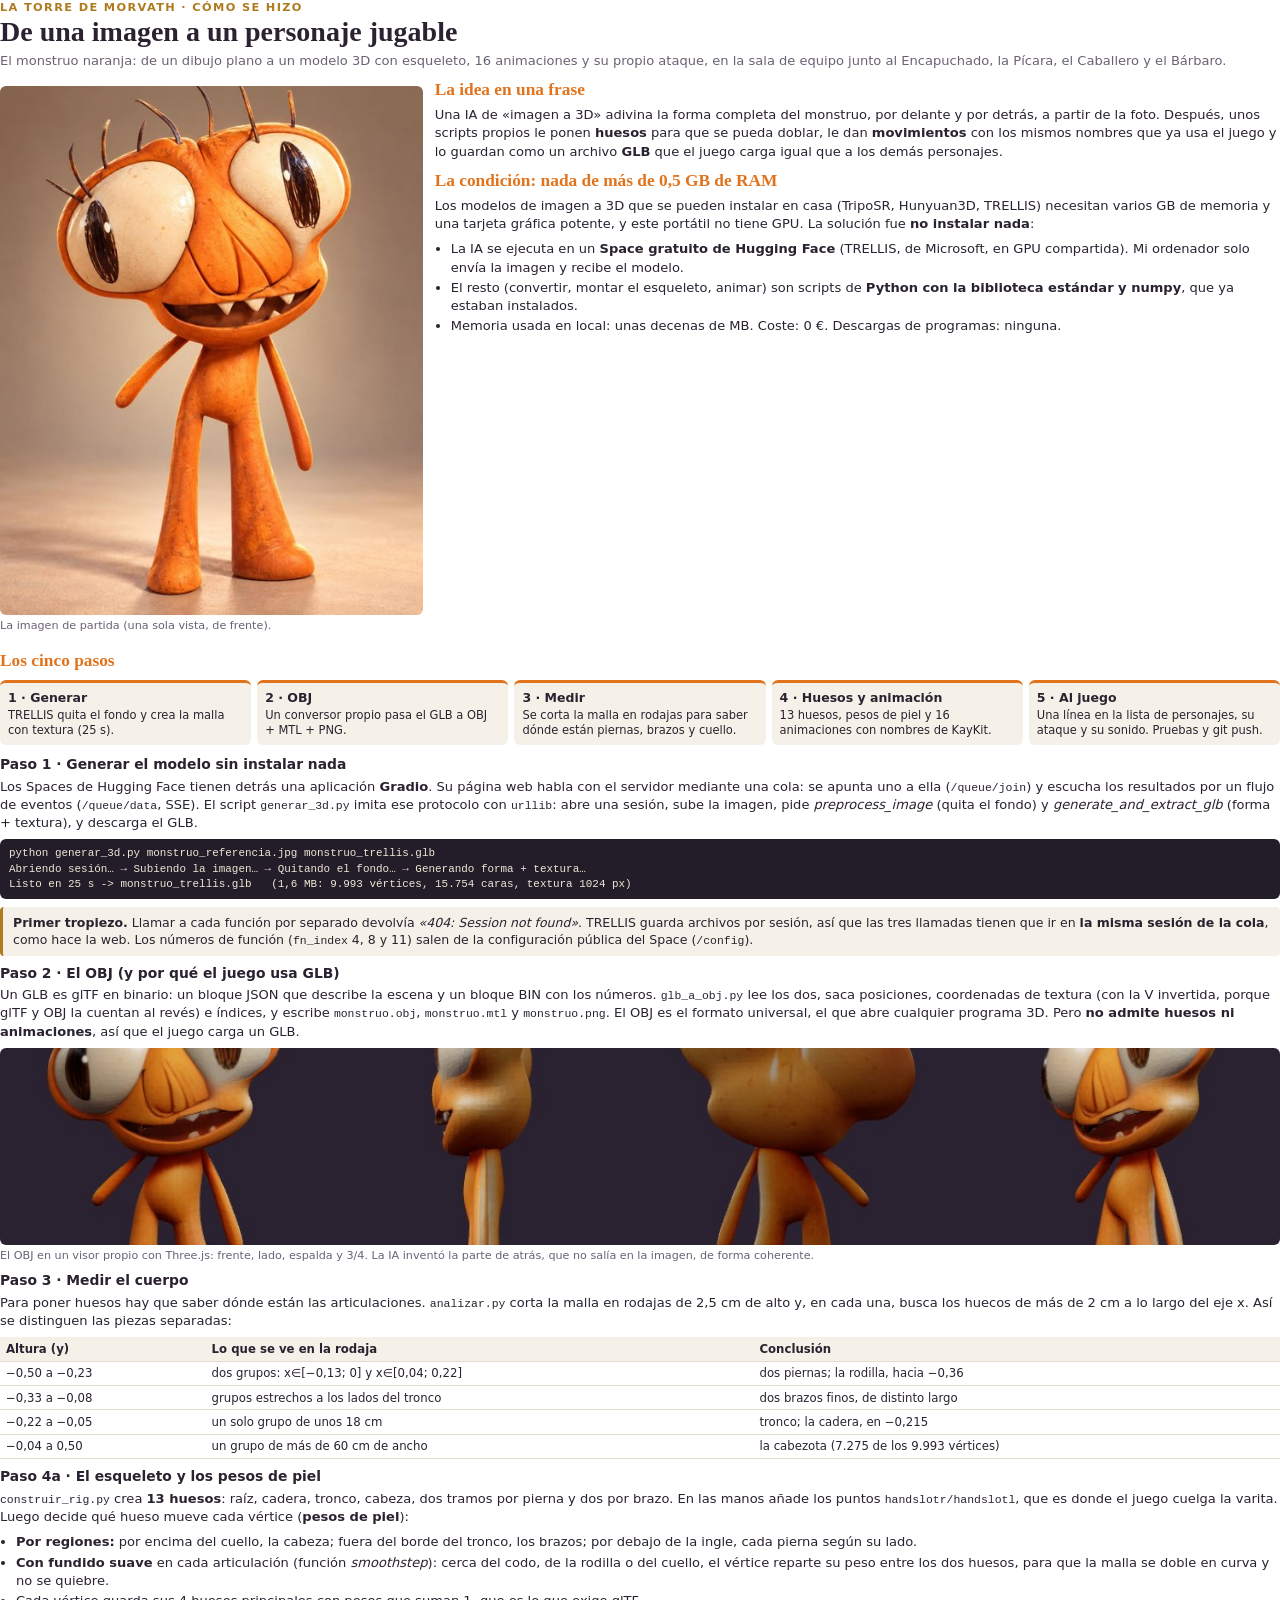
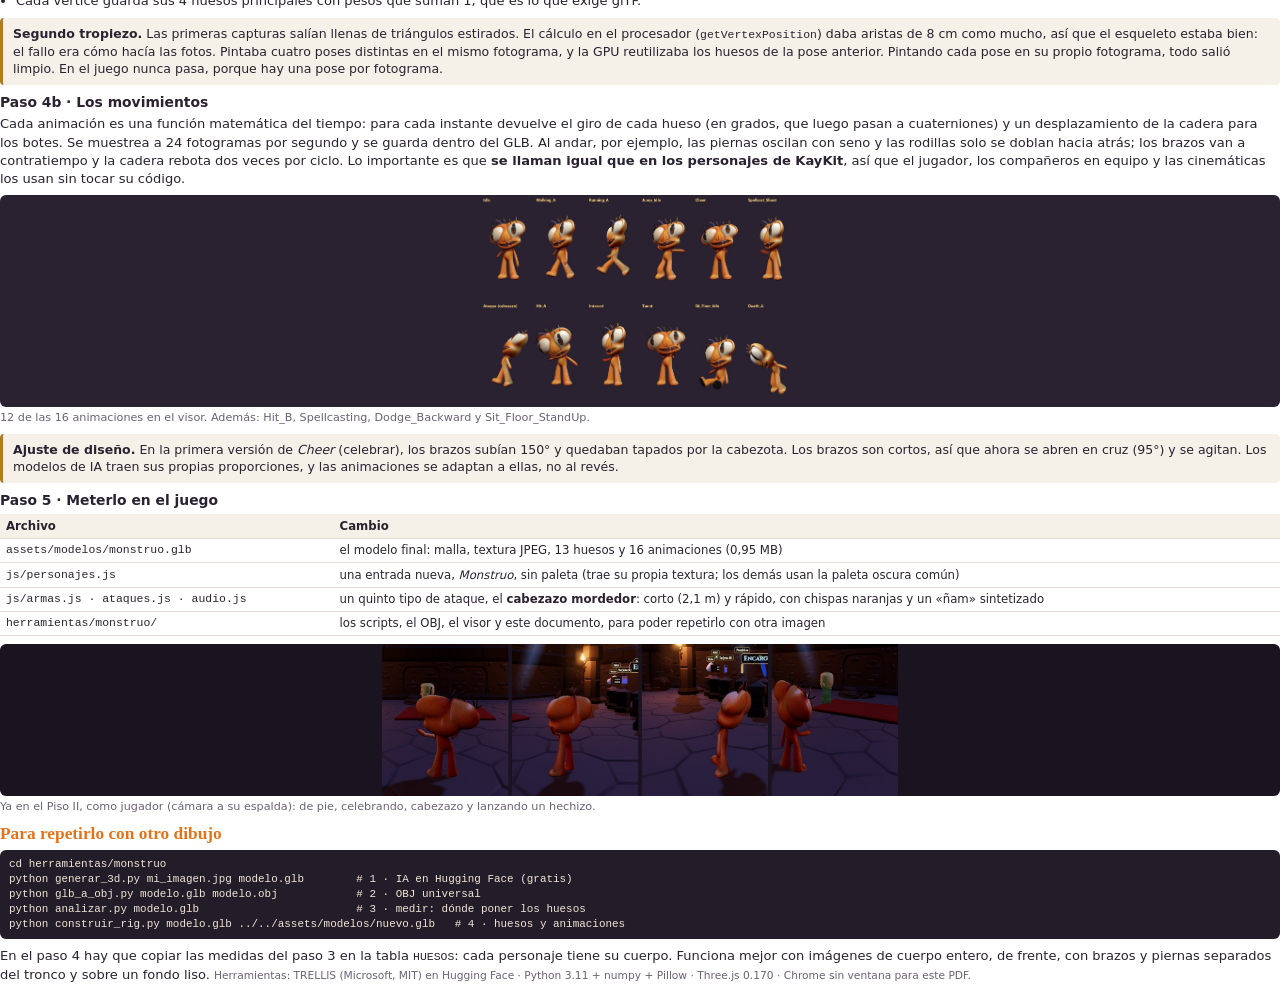
<file: herramientas/monstruo/pdf/como_se_hizo.html>
<!doctype html>
<html lang="es"><head><meta charset="utf-8"><title>Cómo metí al monstruo en La Torre de Morvath</title>
<style>
  @page { size: A4; margin: 16mm 15mm 14mm; }
  :root { --tinta: #2a2230; --oro: #b07a1e; --suave: #6b6175; --fondo: #f6f1e8; --naranja: #e2731d; }
  * { box-sizing: border-box; }
  body { font: 9.8pt/1.4 'Segoe UI', system-ui, sans-serif; color: var(--tinta); margin: 0; }
  .pagina { page-break-after: always; break-after: page; }
  .pagina:last-child { page-break-after: auto; break-after: auto; }
  h1 { font: 700 21pt/1.15 Georgia, serif; margin: 0 0 4px; }
  h2 { font: 700 13pt/1.2 Georgia, serif; margin: 10px 0 5px; color: var(--naranja); }
  h3 { font-size: 10.4pt; margin: 8px 0 3px; }
  p { margin: 0 0 7px; }
  .kicker { font-size: 8.5pt; letter-spacing: .12em; text-transform: uppercase; color: var(--oro); font-weight: 700; }
  .sub { color: var(--suave); margin-bottom: 10px; }
  .fila { display: flex; gap: 12px; align-items: flex-start; }
  .fila > * { flex: 1; }
  img { max-width: 100%; border-radius: 6px; display: block; }
  figure { margin: 6px 0 8px; }
  figcaption { font-size: 8.4pt; color: var(--suave); margin-top: 3px; }
  .pasos { display: grid; grid-template-columns: repeat(5, 1fr); gap: 6px; margin: 8px 0 10px; }
  .paso { background: var(--fondo); border-radius: 6px; padding: 7px 8px; font-size: 8.6pt; line-height: 1.3; border-top: 3px solid var(--naranja); }
  .paso b { display: block; font-size: 9.4pt; margin-bottom: 2px; }
  code, .mono { font: 8.6pt/1.35 Consolas, monospace; }
  pre { background: #231c29; color: #f1e6d6; border-radius: 6px; padding: 7px 9px; margin: 5px 0 8px; font: 8.2pt/1.38 Consolas, monospace; white-space: pre-wrap; }
  .caja { background: var(--fondo); border-left: 3px solid var(--oro); border-radius: 4px; padding: 7px 10px; margin: 8px 0; font-size: 9.4pt; }
  table { width: 100%; border-collapse: collapse; font-size: 8.8pt; margin: 4px 0 8px; }
  th, td { text-align: left; padding: 3.5px 6px; border-bottom: 1px solid #e3dccf; vertical-align: top; }
  th { background: var(--fondo); }
  ul { margin: 2px 0 7px 16px; padding: 0; } li { margin-bottom: 2px; }
  .pie { font-size: 8pt; color: var(--suave); margin-top: 8px; }
</style></head><body>

<!-- ================= PÁGINA 1 ================= -->
<section class="pagina">
  <div class="kicker">La Torre de Morvath · cómo se hizo</div>
  <h1>De una imagen a un personaje jugable</h1>
  <p class="sub">El monstruo naranja: de un dibujo plano a un modelo 3D con esqueleto, 16 animaciones y su propio ataque, en la sala de equipo junto al Encapuchado, la Pícara, el Caballero y el Bárbaro.</p>

  <div class="fila">
    <figure style="flex:.5"><img src="referencia.jpg"><figcaption>La imagen de partida (una sola vista, de frente).</figcaption></figure>
    <div>
      <h2 style="margin-top:0">La idea en una frase</h2>
      <p>Una IA de «imagen a 3D» adivina la forma completa del monstruo, por delante y por detrás, a partir de la foto. Después, unos scripts propios le ponen <b>huesos</b> para que se pueda doblar, le dan <b>movimientos</b> con los mismos nombres que ya usa el juego y lo guardan como un archivo <b>GLB</b> que el juego carga igual que a los demás personajes.</p>
      <h2>La condición: nada de más de 0,5 GB de RAM</h2>
      <p>Los modelos de imagen a 3D que se pueden instalar en casa (TripoSR, Hunyuan3D, TRELLIS) necesitan varios GB de memoria y una tarjeta gráfica potente, y este portátil no tiene GPU. La solución fue <b>no instalar nada</b>:</p>
      <ul>
        <li>La IA se ejecuta en un <b>Space gratuito de Hugging Face</b> (TRELLIS, de Microsoft, en GPU compartida). Mi ordenador solo envía la imagen y recibe el modelo.</li>
        <li>El resto (convertir, montar el esqueleto, animar) son scripts de <b>Python con la biblioteca estándar y numpy</b>, que ya estaban instalados.</li>
        <li>Memoria usada en local: unas decenas de MB. Coste: 0 €. Descargas de programas: ninguna.</li>
      </ul>
    </div>
  </div>

  <h2>Los cinco pasos</h2>
  <div class="pasos">
    <div class="paso"><b>1 · Generar</b>TRELLIS quita el fondo y crea la malla con textura (25 s).</div>
    <div class="paso"><b>2 · OBJ</b>Un conversor propio pasa el GLB a OBJ + MTL + PNG.</div>
    <div class="paso"><b>3 · Medir</b>Se corta la malla en rodajas para saber dónde están piernas, brazos y cuello.</div>
    <div class="paso"><b>4 · Huesos y animación</b>13 huesos, pesos de piel y 16 animaciones con nombres de KayKit.</div>
    <div class="paso"><b>5 · Al juego</b>Una línea en la lista de personajes, su ataque y su sonido. Pruebas y git push.</div>
  </div>

  <h3>Paso 1 · Generar el modelo sin instalar nada</h3>
  <p>Los Spaces de Hugging Face tienen detrás una aplicación <b>Gradio</b>. Su página web habla con el servidor mediante una cola: se apunta uno a ella (<span class="mono">/queue/join</span>) y escucha los resultados por un flujo de eventos (<span class="mono">/queue/data</span>, SSE). El script <span class="mono">generar_3d.py</span> imita ese protocolo con <span class="mono">urllib</span>: abre una sesión, sube la imagen, pide <i>preprocess_image</i> (quita el fondo) y <i>generate_and_extract_glb</i> (forma + textura), y descarga el GLB.</p>
  <pre>python generar_3d.py monstruo_referencia.jpg monstruo_trellis.glb
Abriendo sesión… → Subiendo la imagen… → Quitando el fondo… → Generando forma + textura…
Listo en 25 s -> monstruo_trellis.glb   (1,6 MB: 9.993 vértices, 15.754 caras, textura 1024 px)</pre>
  <div class="caja"><b>Primer tropiezo.</b> Llamar a cada función por separado devolvía <i>«404: Session not found»</i>. TRELLIS guarda archivos por sesión, así que las tres llamadas tienen que ir en <b>la misma sesión de la cola</b>, como hace la web. Los números de función (<span class="mono">fn_index</span> 4, 8 y 11) salen de la configuración pública del Space (<span class="mono">/config</span>).</div>
</section>

<!-- ================= PÁGINA 2 ================= -->
<section class="pagina">
  <h3>Paso 2 · El OBJ (y por qué el juego usa GLB)</h3>
  <p>Un GLB es glTF en binario: un bloque JSON que describe la escena y un bloque BIN con los números. <span class="mono">glb_a_obj.py</span> lee los dos, saca posiciones, coordenadas de textura (con la V invertida, porque glTF y OBJ la cuentan al revés) e índices, y escribe <span class="mono">monstruo.obj</span>, <span class="mono">monstruo.mtl</span> y <span class="mono">monstruo.png</span>. El OBJ es el formato universal, el que abre cualquier programa 3D. Pero <b>no admite huesos ni animaciones</b>, así que el juego carga un GLB.</p>
  <figure><img src="visor_obj.jpg" style="height:52mm;width:100%;object-fit:cover"><figcaption>El OBJ en un visor propio con Three.js: frente, lado, espalda y 3/4. La IA inventó la parte de atrás, que no salía en la imagen, de forma coherente.</figcaption></figure>

  <h3>Paso 3 · Medir el cuerpo</h3>
  <p>Para poner huesos hay que saber dónde están las articulaciones. <span class="mono">analizar.py</span> corta la malla en rodajas de 2,5 cm de alto y, en cada una, busca los huecos de más de 2 cm a lo largo del eje x. Así se distinguen las piezas separadas:</p>
  <table>
    <tr><th>Altura (y)</th><th>Lo que se ve en la rodaja</th><th>Conclusión</th></tr>
    <tr><td>−0,50 a −0,23</td><td>dos grupos: x∈[−0,13; 0] y x∈[0,04; 0,22]</td><td>dos piernas; la rodilla, hacia −0,36</td></tr>
    <tr><td>−0,33 a −0,08</td><td>grupos estrechos a los lados del tronco</td><td>dos brazos finos, de distinto largo</td></tr>
    <tr><td>−0,22 a −0,05</td><td>un solo grupo de unos 18 cm</td><td>tronco; la cadera, en −0,215</td></tr>
    <tr><td>−0,04 a 0,50</td><td>un grupo de más de 60 cm de ancho</td><td>la cabezota (7.275 de los 9.993 vértices)</td></tr>
  </table>

  <h3>Paso 4a · El esqueleto y los pesos de piel</h3>
  <p><span class="mono">construir_rig.py</span> crea <b>13 huesos</b>: raíz, cadera, tronco, cabeza, dos tramos por pierna y dos por brazo. En las manos añade los puntos <span class="mono">handslotr/handslotl</span>, que es donde el juego cuelga la varita. Luego decide qué hueso mueve cada vértice (<b>pesos de piel</b>):</p>
  <ul>
    <li><b>Por regiones:</b> por encima del cuello, la cabeza; fuera del borde del tronco, los brazos; por debajo de la ingle, cada pierna según su lado.</li>
    <li><b>Con fundido suave</b> en cada articulación (función <i>smoothstep</i>): cerca del codo, de la rodilla o del cuello, el vértice reparte su peso entre los dos huesos, para que la malla se doble en curva y no se quiebre.</li>
    <li>Cada vértice guarda sus 4 huesos principales con pesos que suman 1, que es lo que exige glTF.</li>
  </ul>
  <div class="caja"><b>Segundo tropiezo.</b> Las primeras capturas salían llenas de triángulos estirados. El cálculo en el procesador (<span class="mono">getVertexPosition</span>) daba aristas de 8 cm como mucho, así que el esqueleto estaba bien: el fallo era cómo hacía las fotos. Pintaba cuatro poses distintas en el mismo fotograma, y la GPU reutilizaba los huesos de la pose anterior. Pintando cada pose en su propio fotograma, todo salió limpio. En el juego nunca pasa, porque hay una pose por fotograma.</div>
</section>

<!-- ================= PÁGINA 3 ================= -->
<section class="pagina">
  <h3>Paso 4b · Los movimientos</h3>
  <p>Cada animación es una función matemática del tiempo: para cada instante devuelve el giro de cada hueso (en grados, que luego pasan a cuaterniones) y un desplazamiento de la cadera para los botes. Se muestrea a 24 fotogramas por segundo y se guarda dentro del GLB. Al andar, por ejemplo, las piernas oscilan con seno y las rodillas solo se doblan hacia atrás; los brazos van a contratiempo y la cadera rebota dos veces por ciclo. Lo importante es que <b>se llaman igual que en los personajes de KayKit</b>, así que el jugador, los compañeros en equipo y las cinemáticas los usan sin tocar su código.</p>
  <figure><img src="poses.jpg" style="height:56mm;width:100%;object-fit:contain;background:#2a2230"><figcaption>12 de las 16 animaciones en el visor. Además: Hit_B, Spellcasting, Dodge_Backward y Sit_Floor_StandUp.</figcaption></figure>
  <div class="caja"><b>Ajuste de diseño.</b> En la primera versión de <i>Cheer</i> (celebrar), los brazos subían 150° y quedaban tapados por la cabezota. Los brazos son cortos, así que ahora se abren en cruz (95°) y se agitan. Los modelos de IA traen sus propias proporciones, y las animaciones se adaptan a ellas, no al revés.</div>

  <h3>Paso 5 · Meterlo en el juego</h3>
  <table>
    <tr><th>Archivo</th><th>Cambio</th></tr>
    <tr><td class="mono">assets/modelos/monstruo.glb</td><td>el modelo final: malla, textura JPEG, 13 huesos y 16 animaciones (0,95 MB)</td></tr>
    <tr><td class="mono">js/personajes.js</td><td>una entrada nueva, <i>Monstruo</i>, sin paleta (trae su propia textura; los demás usan la paleta oscura común)</td></tr>
    <tr><td class="mono">js/armas.js · ataques.js · audio.js</td><td>un quinto tipo de ataque, el <b>cabezazo mordedor</b>: corto (2,1 m) y rápido, con chispas naranjas y un «ñam» sintetizado</td></tr>
    <tr><td class="mono">herramientas/monstruo/</td><td>los scripts, el OBJ, el visor y este documento, para poder repetirlo con otra imagen</td></tr>
  </table>
  <figure><img src="juego_tira.jpg" style="height:40mm;width:100%;object-fit:contain;background:#1a1420"><figcaption>Ya en el Piso II, como jugador (cámara a su espalda): de pie, celebrando, cabezazo y lanzando un hechizo.</figcaption></figure>

  <h2>Para repetirlo con otro dibujo</h2>
  <pre>cd herramientas/monstruo
python generar_3d.py mi_imagen.jpg modelo.glb        # 1 · IA en Hugging Face (gratis)
python glb_a_obj.py modelo.glb modelo.obj            # 2 · OBJ universal
python analizar.py modelo.glb                        # 3 · medir: dónde poner los huesos
python construir_rig.py modelo.glb ../../assets/modelos/nuevo.glb   # 4 · huesos y animaciones</pre>
  <p>En el paso 4 hay que copiar las medidas del paso 3 en la tabla <span class="mono">HUESOS</span>: cada personaje tiene su cuerpo. Funciona mejor con imágenes de cuerpo entero, de frente, con brazos y piernas separados del tronco y sobre un fondo liso. <span class="pie">Herramientas: TRELLIS (Microsoft, MIT) en Hugging Face · Python 3.11 + numpy + Pillow · Three.js 0.170 · Chrome sin ventana para este PDF.</span></p>
  
</section>
</body></html>
</file>
